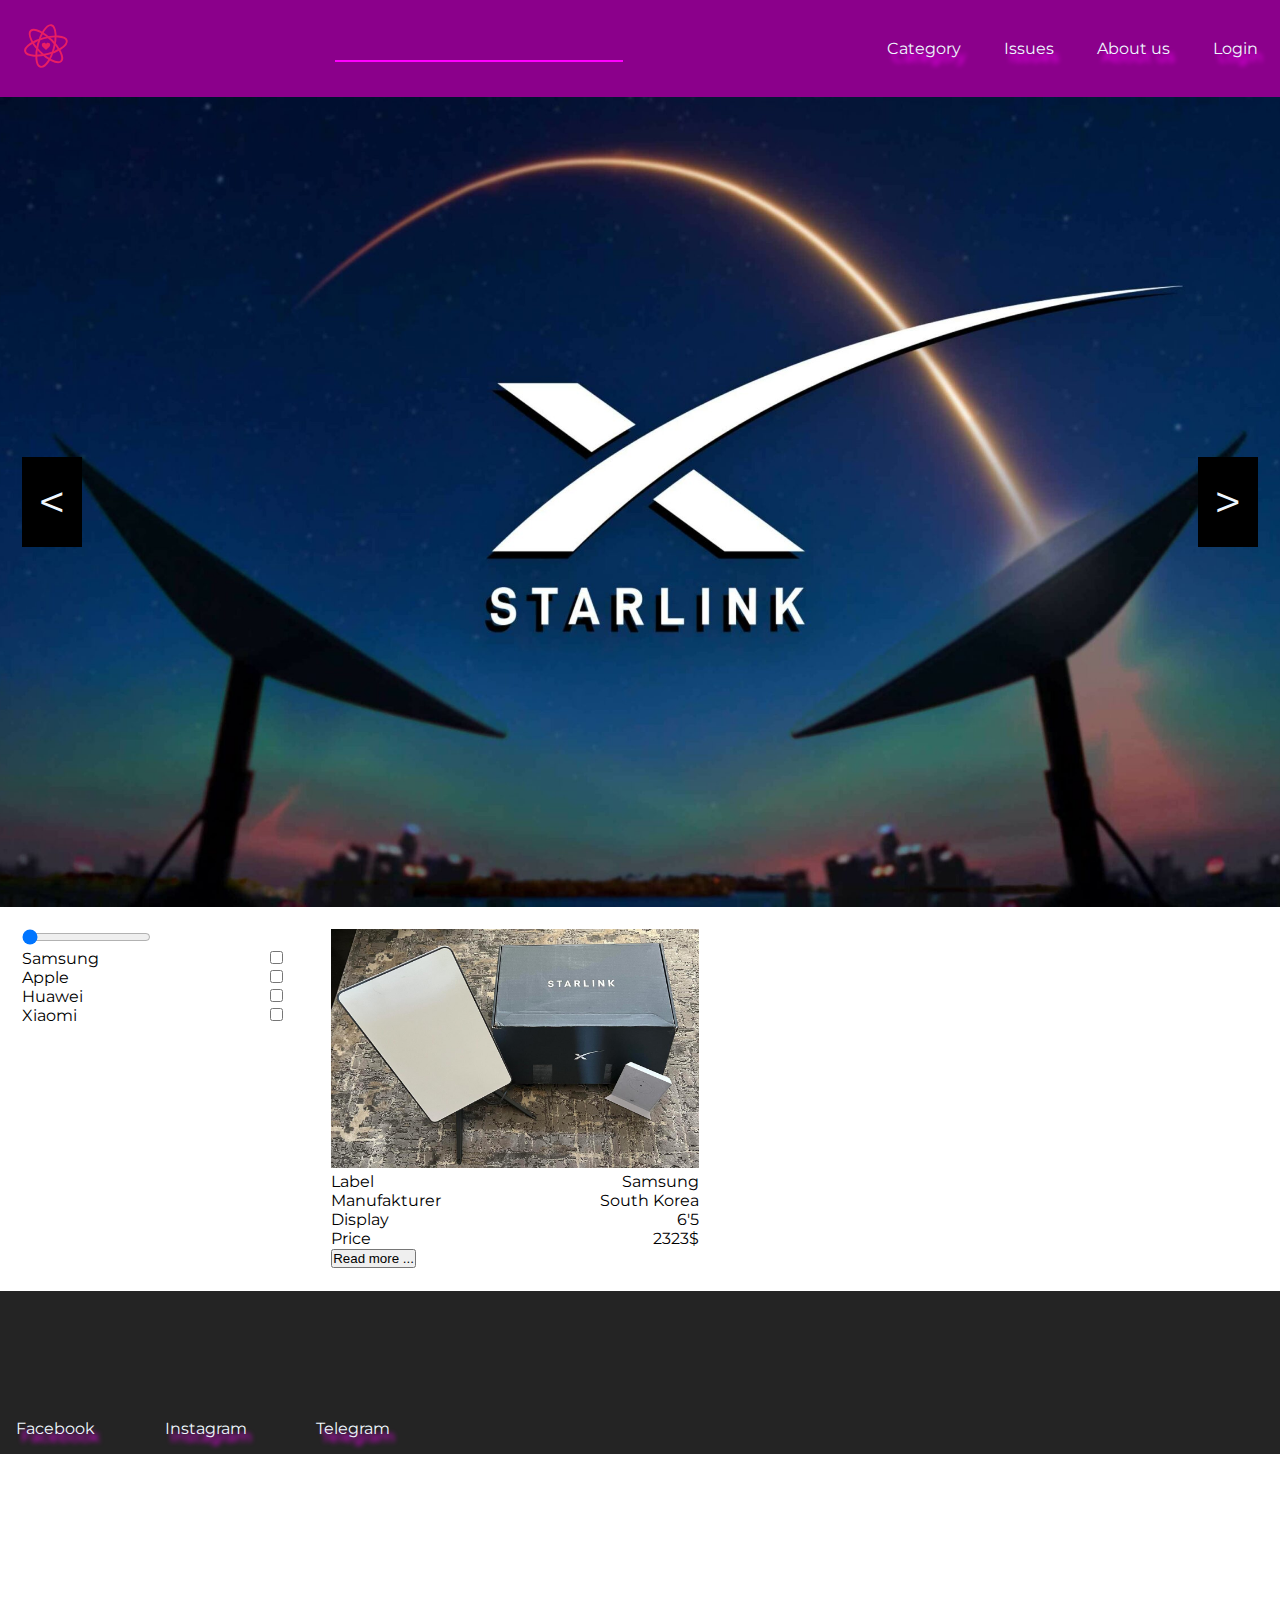
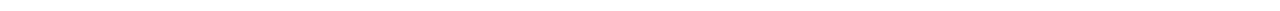
<file: index.html>
<!-- HEllo new group! -->



<!-- hello world -->
<!DOCTYPE html>
<html lang="en">
  <head>
    <meta charset="UTF-8" />
    <meta name="viewport" content="width=device-width, initial-scale=1.0" />
    <title>Product market</title>
    <link
      rel="shortcut icon"
      href="./public/icons/logo.svg"
      type="image/x-icon"
    />
    <link rel="stylesheet" href="./styles/style.css" />
    <link rel="stylesheet" href="./styles/media.css" />
  </head>
  <!-- Hello world -->
  <body>
    <div id="app">
      <header class="header">
        <div class="logo-wrapper">
          <img
            src="./public/icons/logo.svg"
            alt="Something went wrong"
            class="logo"
          />
        </div>

        <input type="text" class="input-xl input" autocomplete="off" />

        <nav class="nav">
          <a href="#" class="nav-link">Category</a>
          <a href="#" class="nav-link">Issues</a>
          <a href="./public/pages/about_us.html" class="nav-link">About us</a>
          <a href="#" class="nav-link">Login</a>
        </nav>
      </header>

      <section class="banner">
        <div class="pointer-left"><</div>
        <div class="pointer-right">></div>
      </section>

      <section class="content">
        <aside class="sidebar">
          <div class="range-wrapper">
            <input
              type="range"
              name="price"
              id="rande"
              min="1000"
              max="1000000"
              value="1000"
            />
          </div>

          <div class="filter">
            <div class="filter__property">Samsung</div>

            <div class="filter__value">
              <input type="checkbox" name="samsung" id="samsung" />
            </div>
          </div>

          <div class="filter">
            <div class="filter__property">Apple</div>

            <div class="filter__value">
              <input type="checkbox" name="apple" id="apple" />
            </div>
          </div>

          <div class="filter">
            <div class="filter__property">Huawei</div>

            <div class="filter__value">
              <input type="checkbox" name="huawei" id="huawei" />
            </div>
          </div>

          <div class="filter">
            <div class="filter__property">Xiaomi</div>

            <div class="filter__value">
              <input type="checkbox" name="xiaomi" id="xiaomi" />
            </div>
          </div>
        </aside>

        <main class="main">
          <div class="product">
            <div class="image-wrapper">
              <img
                src="./public/images/products/starlink.jpeg"
                alt="There is nothing here yet"
                class="image"
              />
            </div>

            <div class="product-table">
              <div class="table-cell">
                <div class="table-props">Label</div>
                <div class="table-value">Samsung</div>
              </div>

              <div class="table-cell">
                <div class="table-props">Manufakturer</div>
                <div class="table-value">South Korea</div>
              </div>

              <div class="table-cell">
                <div class="table-props">Display</div>
                <div class="table-value">6'5</div>
              </div>

              <div class="table-cell">
                <div class="table-props">Price</div>
                <div class="table-value">2323$</div>
              </div>
            </div>

            <div class="button-wrapper">
              <button class="button">Read more ...</button>
            </div>
          </div>
        </main>
      </section>

      <footer class="footer">
        <div class="map-wrapper">
          <iframe
            src="https://www.google.com/maps/embed?pb=!1m18!1m12!1m3!1d163720.5843738355!2d8.6365638!3d50.121212!2m3!1f0!2f0!3f0!3m2!1i1024!2i768!4f13.1!3m3!1m2!1s0x47bd096f477096c5%3A0x422435029b0c600!2sFrankfurt%2C%20Germany!5e0!3m2!1sen!2sua!4v1670952630049!5m2!1sen!2sua"
            width="400"
            height="300"
            style="border: 0"
            allowfullscreen=""
            loading="lazy"
            referrerpolicy="no-referrer-when-downgrade"
          ></iframe>
        </div>

        <nav class="nav">
          <a href="#" class="nav-link">Facebook</a>
          <a href="#" class="nav-link">Instagram</a>
          <a href="#" class="nav-link">Telegram</a>
        </nav>
      </footer>
    </div>
  </body>
</html>
</file>
<file: styles/style.css>
@import url("variables.css");

* {
  padding: 0;
  margin: 0;
  box-sizing: border-box;
}

li {
  list-style-type: none;
}

a {
  text-decoration: none;
  color: inherit;
}

#app {
  font-family: var(--primary-font-family);
}

.header {
  display: flex;
  justify-content: space-between;
  align-items: center;
  padding: var(--padding-m);
  background: var(--primary-bg);
}

.logo {
  width: 3rem;
}

.input {
  border: none;
  border-bottom: 2px solid var(--accent-bg);
  font-size: var(--font-size-m);
  background: inherit;
}

.nav {
  display: flex;
  width: 30%;
  justify-content: space-between;
}

.nav-link {
  color: var(--primary-color);
  text-shadow: var(--box-shadow-l) var(--accent-bg);
}

.banner {
  background-image: url("../public/images/banner.jpeg");
  background-position: center;
  background-size: cover;
  background-repeat: no-repeat;
  height: 90vh;
  display: flex;
  justify-content: space-between;
  align-items: center;
  padding: var(--padding-m);
}

.pointer-left,
.pointer-right {
  background-color: black;
  padding: var(--padding-s);
  font-size: var(--font-size-xl);
  color: var(--primary-color);
}

.content {
  display: flex;
  padding: var(--padding-m);
}

.sidebar {
  width: 25%;
  padding-right: var(--padding-xl);
}

.image {
  width: 23rem;
}

.filter {
  display: flex;
  justify-content: space-between;
}

.table-cell {
  display: flex;
  justify-content: space-between;
}

.banner {
  position: relative;
  left: 0;
  /* animation: showElement 550ms ease-in ; */
}

.footer {
  padding: var(--padding-s);
  background: var(--third-bg);
  color: var(--primary-color);
}

.light {
  background: var(--light-bg);
  color: var(--attention-color);
}

.footer__row {
  padding: var(--padding-s) var(--padding-m);
  display: flex;
  justify-content: space-between;
  align-items: center;
}

.map-wrapper {
  height: 7rem;
  width: 30%;
}

.footer__logo {
  width: 5rem;
}

.footer__nav {
  display: flex;
}

.footer__nav > .nav-link {
  color: inherit;
  text-shadow: none;
  font-size: calc(var(--font-size-s) + 0.1rem);
  padding: calc(var(--padding-s) - 0.2rem);
  border-radius: 0.5rem;
  border: 1px solid var(--primary-color);
  margin-left: var(--margin-s);
  transition: var(--primary-transition);
  font-weight: 600;
}

.light > .footer__row > .footer__nav > .nav-link {
  border: 1px solid var(--attention-color);
}

.footer__nav > .nav-link:hover {
  background: var(--fourth-bg-light);
}

.footer__nav > .nav-link:first-child {
  margin-left: 0;
}

.links {
  display: flex;
}

.network {
  color: inherit;
  font-size: var(--font-size-l);
  margin-left: var(--margin-s);
  transition: var(--primary-transition);
}

.network:hover {
  color: var(--fourth-bg);
  animation: animation var(--secondary-transition);
  animation-iteration-count: 1;
}

@keyframes animation {
  10% {
    transform: translateY(2px);
  }
  50% {
    transform: translateY(-2px);
  }
  100% {
    transform: translateY(0);
  }
}
</file>
<file: styles/media.css>
@media (max-width: 876px) {
  .footer__row {
    flex-direction: column;
    padding: var(--padding-s);
  }

  .map-wrapper {
    width: 100%;
  }

  .footer__logo {
    margin: var(--margin-s) 0;
  }

  .links {
    margin-top: var(--margin-m);
  }

  .network {
    margin: 0 var(--margin-s);
  }
}
</file>
